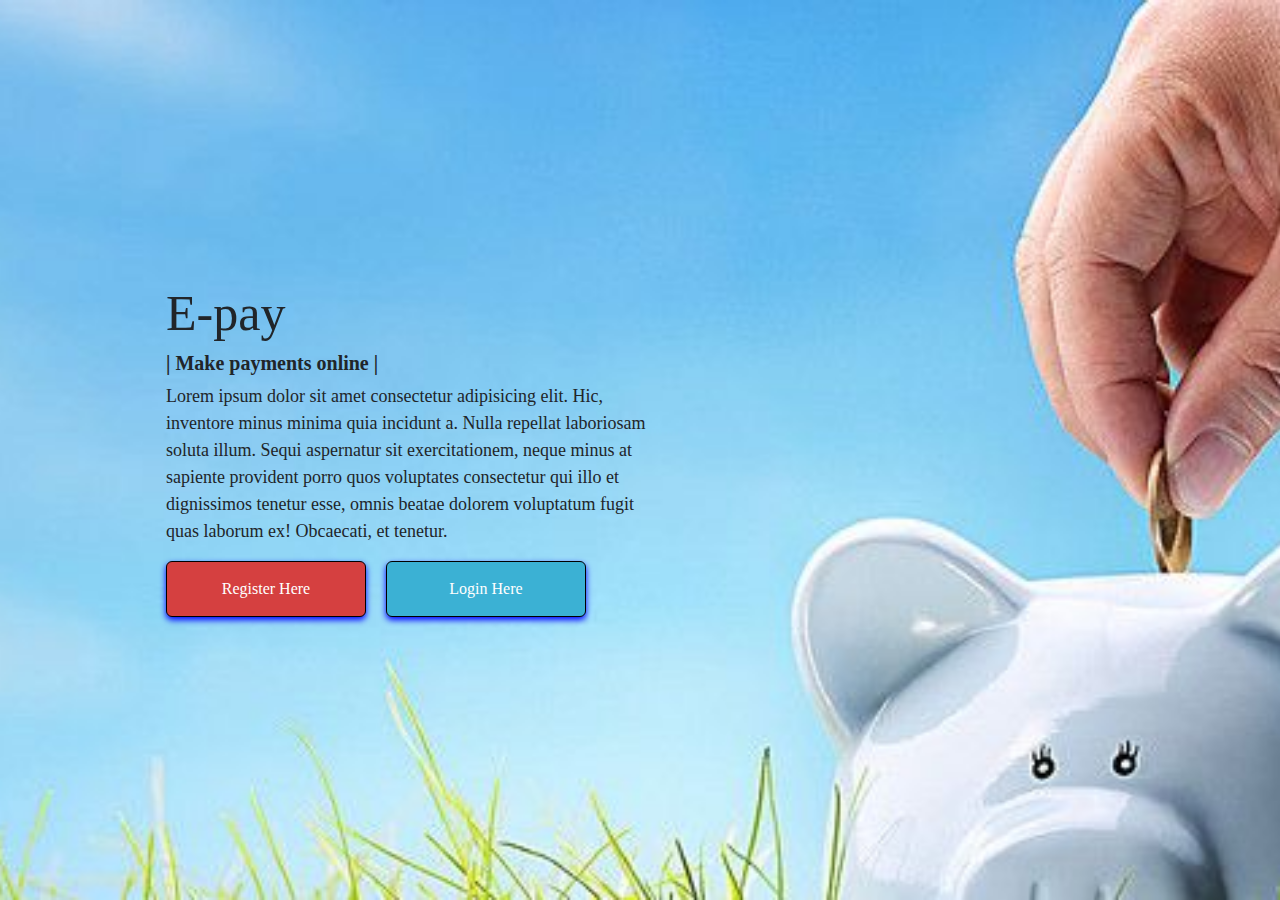
<file: index.html>
<!DOCTYPE html>
<html lang="en">
<head>
    <meta charset="UTF-8">
    <meta name="viewport" content="width=device-width, initial-scale=1.0">
    <link rel="stylesheet" href="CSS/Bootstrap/bootstrap.css">
    <link rel="stylesheet" href="CSS/Fontawesome/all.css">
    <link rel="stylesheet" href="CSS/default.css">
    <title>Home</title>
</head>
<body class="d-flex align-items-center">

    <!-- Card(Sample Text) -->
    <div id="Sample-text-margin" class="card col-5">
        <!-- Card body -->
            <div class="card-body">
                <!-- Card Header -->
                <h1>E-pay</h1>
                <!-- End of Card Header -->
                
                <!-- Card title -->
                <h5 class="card-title">
                   <b>| Make payments online |</b>
                </h5>
                <!-- End of Card title -->

                <!-- Card text -->
                <p class="card-text">
                    Lorem ipsum dolor sit amet consectetur adipisicing elit. Hic, inventore minus minima quia incidunt
                     a. Nulla repellat laboriosam soluta illum. Sequi aspernatur sit exercitationem, neque minus at 
                     sapiente provident porro quos voluptates consectetur qui illo et dignissimos tenetur esse, omnis 
                     beatae dolorem voluptatum fugit quas laborum ex! Obcaecati, et tenetur.
                </p>
                <!-- Card text -->

                <!-- Button Wrapper -->
                <div class="button-wrapper d-flex align-items-center">
                    <a href="register.html" class="btn btn-md register" role="button">Register Here</a>
                    <a href="login.html" class="btn btn-md login" role="button">Login Here</a>
                </div>
                <!-- Button Wrapper -->
            </div>
        <!-- End of Card body -->
    </div>
    <!-- End of Card(Sample Text) -->
    
</body>
</html>
</file>
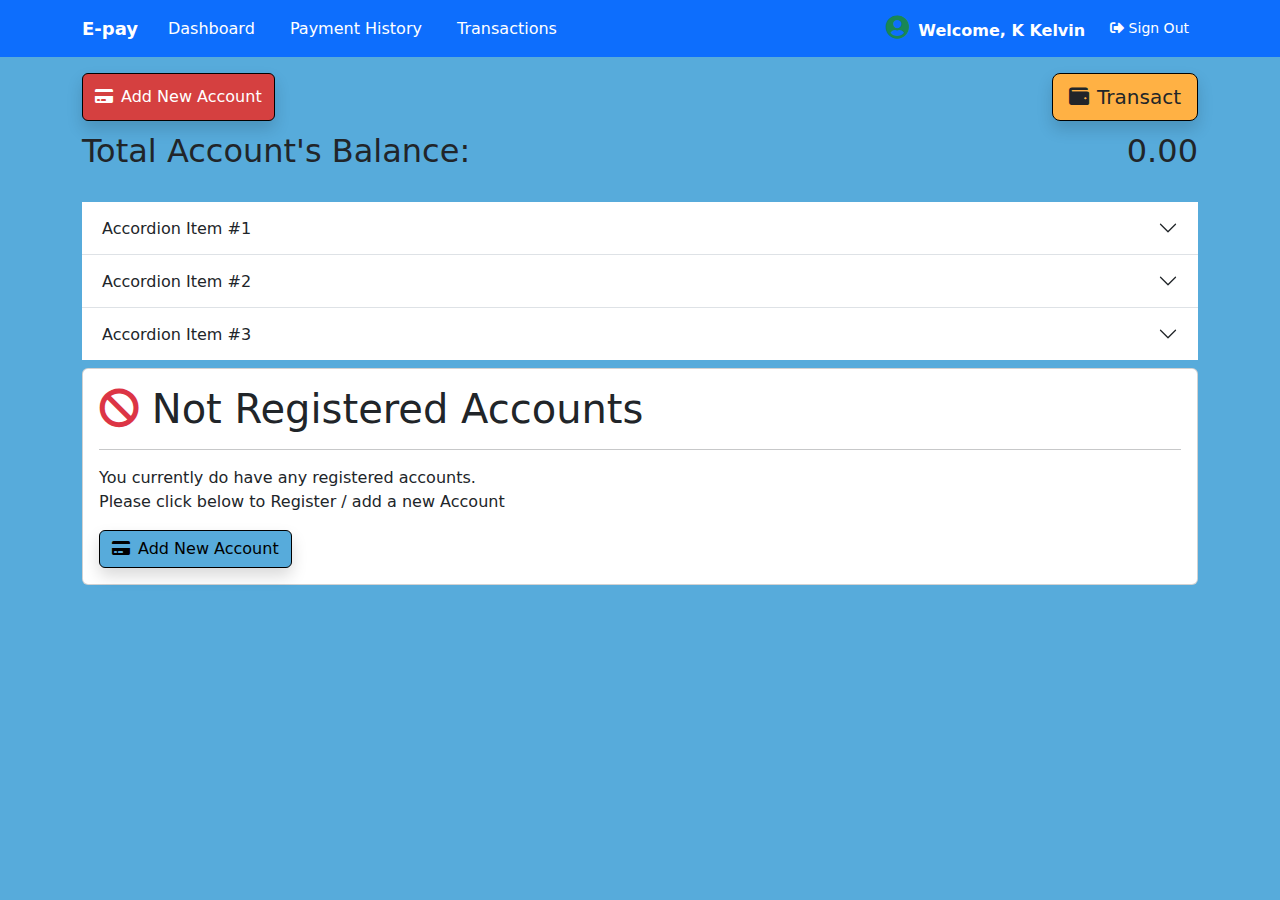
<file: dashboard.html>
<!DOCTYPE html>
<html lang="en">

<head>
  <meta charset="UTF-8">
  <meta name="viewport" content="width=device-width, initial-scale=1.0">
  <link rel="stylesheet" href="CSS/Bootstrap/bootstrap.css">
  <link rel="stylesheet" href="Components/accordion.md">
  <!-- <link rel="stylesheet" href="CSS/Fontawesome/all.css"> -->
  <link rel="stylesheet" href="https://use.fontawesome.com/releases/v5.8.1/css/all.css">
  <link rel="stylesheet" href="CSS/main.css">
  <script src="JS/bootstrap.bundle.js"></script>
  <title>Dashboard</title>
</head>

<body>
  <!-- Main Page Header -->
  <header class="main-page-header mb-3 bg-primary ">

    <!-- Container -->
    <div class="container d-flex align-items-center">

      <!-- Company Name -->
      <div class="company-name">
        E-pay
      </div>
      <!-- End of Company Name -->

      <!-- Navigation -->
      <nav class="navigation">
        <li><a href="">Dashboard</a></li>
        <li><a href="">Payment History</a></li>
        <li><a href="">Transactions</a></li>
      </nav>
      <!-- End of Navigation -->

      <!-- Display Name -->
      <div class="display-name ms-auto text-white">
        <i class="fas fa-user-circle text-success me-1"></i> Welcome, <span>K Kelvin</span>
      </div>
      <!-- End of Display Name -->

      <!-- Logout Button -->
      <a href="" class="btn btn-sm text-white ms-3">
        <i class="fas fa-sign-out-alt"></i> Sign Out
      </a>
      <!-- End of Logout Button -->

    </div>
    <!-- End of Container -->

  </header>
  <!-- End of Main Page Header -->

  <!-- Start offcanvas Transact -->
  <div class="offcanvas offcanvas-start" tabindex="-1" id="offcanvasExample" aria-labelledby="offcanvasExampleLabel">
    <div class="offcanvas-header mt-3">
      <h5 class="offcanvas-title" id="offcanvasExampleLabel">Transact</h5>
      <button type="button" class="btn-close" data-bs-dismiss="offcanvas" aria-label="Close"></button>
    </div>

    <!-- Transact Body -->
    <div class="offcanvas-body sha">

      <small class="card-text ms-4 text-white">
        Choose an option below to perform a transaction: 
      </small>

      <!-- Transactions type drop down list  -->
      <select name="transact-type" class="form-control mt-1" id="transact-type">
        <option value="">-- Select Transaction Type --</option>
        <option value="payment">Payment</option>
        <option value="transfer">Transfer</option>
        <option value="deposit">Deposit</option>
        <option value="withdraw">Withdraw</option>    
      </select>
      <!-- End of Transactions type drop down list -->

      <!-- Card Transfer -->
      <div class="card mt-2 transfer-card" style="display: none;">
        <!-- Card Body -->
        <div class="card-body">

          <!-- Form Group -->
          <div class="form-group mb-2">
            <label for="">Select Transfer Account</label>

            <!-- Select Account Option -->
            <select name="account_id" class="form-control" id="">
              <option value="">-- Select Account --</option>    
            </select>
            <!-- End of Select Account Option -->
          </div>
          <!-- End of Form Group -->

          <!-- Form Group -->
          <div class="form-group mb-2">
            <label for="">Select Receiving Account</label>

            <!-- Select Account Option -->
            <select name="account_id" class="form-control" id="">
              <option value="">-- Select Account --</option>    
            </select>
            <!-- End of Select Account Option -->
          </div>
          <!-- End of Form Group -->

          <!-- Form Group -->
          <div class="form-group mb-2">
            <label for="">Enter Payment Amount</label>
            <input type="text" name="payment_amount" class="form-control" placeholder="Enter Payment Amount">
          </div>
          <!-- End of Form Group -->

          <!-- Form Group -->
          <div class="form-group mb-2">
            <button id="" class="btn btn-md transact-btn">Transfer</button>
          </div>
          <!-- End of Form Group -->

        </div>
        <!-- End of Card Body -->
      </div>
      <!-- End of Card Transfer -->

      <!-- Transfer Payment -->
      <div class="card mt-2 payment-card" style="display: none;">
        <!-- Card Body -->
        <div class="card-body">

          <!-- Form Group -->
          <div class="form-group mb-2">
            <label for="">Account Holder Name</label>
            <input type="text" name="account_name" class="form-control" placeholder="Enter the Account Holder Name">
          </div>
          <!-- End of Form Group -->

          <!-- Form Group -->
          <div class="form-group mb-2">
            <label for="">Account Holder Number</label>
            <input type="text" name="account_number" class="form-control" placeholder="Enter the Account Holder No.">
          </div>
          <!-- End of Form Group -->

          <!-- Form Group -->
          <div class="form-group mb-2">
            <label for="">Select Account</label>

            <!-- Select Account Option -->
            <select name="account_id" class="form-control" id="">
              <option value="">-- Select Account --</option>    
            </select>
            <!-- End of Select Account Option -->
          </div>
          <!-- End of Form Group -->

          <!-- Form Group -->
          <div class="form-group mb-2">
            <label for="">Reference</label>
            <input type="text" name="reference" class="form-control" placeholder="Enter Reference">
          </div>
          <!-- End of Form Group -->

          <!-- Form Group -->
          <div class="form-group mb-2">
            <label for="">Enter Transfer Amount</label>
            <input type="text" name="transfer_amount" class="form-control" placeholder="Enter Transfer Amount">
          </div>
          <!-- End of Form Group -->

          <!-- Form Group -->
          <div class="form-group mb-2">
            <button id="" class="btn btn-md transact-btn">Pay</button>
          </div>
          <!-- End of Form Group -->

        </div>
        <!-- End of Card Body -->
      </div>
      <!-- End of Card payment -->

      <!-- Card Deposit -->
      <div class="card mt-2 deposit-card" style="display: none;">
        <!-- Card Body -->
        <div class="card-body">

          <div class="deposit-form">
            
            <!-- Form Group -->
            <div class="form-group mb-2">
              <label for="">Enter Deposit Amount</label>
              <input type="text" name="deposit_amount" class="form-control" placeholder="Enter Deposit Amount">
            </div>
            <!-- End of Form Group -->

            <!-- Form Group -->
            <div class="form-group mb-2">
              <label for="">Select Receiving Account</label>

              <!-- Select Account Option -->
              <select name="account_id" class="form-control" id="">
                <option value="">-- Select Account --</option>    
              </select>
              <!-- End of Select Account Option -->
              
            </div>
            <!-- End of Form Group -->

            <!-- Form Group -->
            <div class="form-group mb-2">
              <button id="" class="btn btn-md transact-btn">Deposit</button>
            </div>
            <!-- End of Form Group -->
            
          </div>

        </div>
        <!-- End of Card Body -->
      </div>
      <!-- End of Card Deposit -->

      <!-- Card Withdraw -->
      <div class="card mt-2 withdrawal-card" style="display: none;">
        <!-- Card Body -->
        <div class="card-body">

          <div class="Withdraw-form">
            
            <!-- Form Group -->
            <div class="form-group mb-2">
              <label for="">Enter Withdrawal Amount</label>
              <input type="text" name="withdrawal_amount" class="form-control" placeholder="Enter Withdrawal Amount">
            </div>
            <!-- End of Form Group -->

            <!-- Form Group -->
            <div class="form-group mb-2">
              <label for="">Select Account</label>

              <!-- Select Account Option -->
              <select name="account_id" class="form-control" id="">
                <option value="">-- Select Account --</option>    
              </select>
              <!-- End of Select Account Option -->
              
            </div>
            <!-- End of Form Group -->

            <!-- Form Group -->
            <div class="form-group mb-2">
              <button id="" class="btn btn-md transact-btn">Withdraw</button>
            </div>
            <!-- End of Form Group -->
            
          </div>

        </div>
        <!-- End of Card Body -->
      </div>
      <!-- End of Card Withdraw -->

    </div>
    <!-- End of Transact Body -->

  </div>
  <!-- End of Start offcanvas Transact -->

  <!-- Right Side offcanvas Accounts form -->
  <div class="offcanvas offcanvas-end" tabindex="-1" id="offcanvasRight" aria-labelledby="offcanvasRightLabel">
    <div class="offcanvas-header mt-3">
      <h5 id="offcanvasRightLabel"><br>Create / Add an Account</h5>
      <button type="button" class="btn-close text-reset" data-bs-dismiss="offcanvas" aria-label="Close"></button>
    </div>

    <div class="offcanvas-body">
      <!-- Accounts Form -->
      <div class="card">
        <!-- Card Body -->
        <div class="card-body">
          <form action="" class="add-account-form">
          
            <!-- Form Group -->
            <div class="form-group mb-2">
              <label for="">Enter Account Name: </label>
              <input type="text" name="account_name" class="form-control" placeholder="Enter Account Name">
            </div>
            <!-- End of Form Group -->
  
            <!-- Form Group -->
            <div class="form-group mb-2">
              <label for="">Choose Account Type:</label>
              <select name="account_type" class="form-control" id="">
                <option value="">-- Select Account Type --</option>
                <option value="current">Current</option>
                <option value="savings">Savings</option>
              </select>
            </div>
            <!-- End of Form Group --> 

            <!-- Form Group -->
            <div class="form-group my-2">
              <button id="" class="btn btn-md transact-btn">Add Account</button>
            </div>
            <!-- End of Form Group -->
  
          </form>
        </div>
        <!-- End of Card Body -->
      </div>
      <!-- End of Accounts Form -->
    </div>

  </div>
  <!-- End of Right Side offcanvas Accounts form -->

  <!-- Container -->
  <div class="container d-flex">

    <button id="add-acc-btn" class="btn shadow" type="button" data-bs-toggle="offcanvas" data-bs-target="#offcanvasRight"aria-controls="offcanvasRight">
      <i class="fas fa-credit-card me-2" aria-hidden="true"></i>Add New Account
    </button>

    <button id="transact-btn" class="btn btn-lg ms-auto shadow" type="button" data-bs-toggle="offcanvas"
      data-bs-target="#offcanvasExample" aria-controls="offcanvasExample">
      <i class="fas fa-wallet me-2"></i>Transact
    </button>

  </div>
  <!-- End of Container -->

  <div class="container d-flex py-2">
    <h2 class="me-auto">Total Account's Balance: </h2>
    <h2 class="ms-auto">0.00</h2>
  </div>

  <!-- Accordion container -->
  <div class="container mt-3">

    <div class="accordion accordion-flush" id="accordionFlushExample">
      <div class="accordion-item">
        <h2 class="accordion-header">
          <button class="accordion-button collapsed" type="button" data-bs-toggle="collapse" data-bs-target="#flush-collapseOne" aria-expanded="false" aria-controls="flush-collapseOne">
            Accordion Item #1
          </button>
        </h2>
        <div id="flush-collapseOne" class="accordion-collapse collapse" data-bs-parent="#accordionFlushExample">
          <div class="accordion-body">Placeholder content for this accordion, which is intended to demonstrate the <code>.accordion-flush</code> class. This is the first item's accordion body.</div>
        </div>
      </div>
      <div class="accordion-item">
        <h2 class="accordion-header">
          <button class="accordion-button collapsed" type="button" data-bs-toggle="collapse" data-bs-target="#flush-collapseTwo" aria-expanded="false" aria-controls="flush-collapseTwo">
            Accordion Item #2
          </button>
        </h2>
        <div id="flush-collapseTwo" class="accordion-collapse collapse" data-bs-parent="#accordionFlushExample">
          <div class="accordion-body">Placeholder content for this accordion, which is intended to demonstrate the <code>.accordion-flush</code> class. This is the second item's accordion body. Let's imagine this being filled with some actual content.</div>
        </div>
      </div>
      <div class="accordion-item">
        <h2 class="accordion-header">
          <button class="accordion-button collapsed" type="button" data-bs-toggle="collapse" data-bs-target="#flush-collapseThree" aria-expanded="false" aria-controls="flush-collapseThree">
            Accordion Item #3
          </button>
        </h2>
        <div id="flush-collapseThree" class="accordion-collapse collapse" data-bs-parent="#accordionFlushExample">
          <div class="accordion-body">Placeholder content for this accordion, which is intended to demonstrate the <code>.accordion-flush</code> class. This is the third item's accordion body. Nothing more exciting happening here in terms of content, but just filling up the space to make it look, at least at first glance, a bit more representative of how this would look in a real-world application.</div>
        </div>
      </div>
    </div>

  </div>
  <!-- End of Accordion container -->

  <!-- Container: No. of Accounts -->
  <div class="container mt-2">
    <div class="card no-accounts-card">
      <!-- Card Body -->
      <div class="card-body">
        <h1 class="card-title">
          <i class="fas fa-ban text-danger"></i> Not Registered Accounts
        </h1>
        <hr>
        <div class="card-text mb-2">
          You currently do have any registered accounts. <br>
          Please click below to Register / add a new Account
        </div>

        <button id="add-acc-btn" style="background-color: #57abdb; color: black;" class="btn shadow mt-2" type="button" data-bs-toggle="offcanvas" data-bs-target="#offcanvasRight"aria-controls="offcanvasRight">
          <i class="fas fa-credit-card me-2" aria-hidden="true"></i>Add New Account
        </button>
      </div>
      <!-- End of Card Body -->
    </div>
  </div>
  <!-- End of Container: No. of Accounts -->

  <script src="JS/main.js"></script>
</body>

</html>
</file>
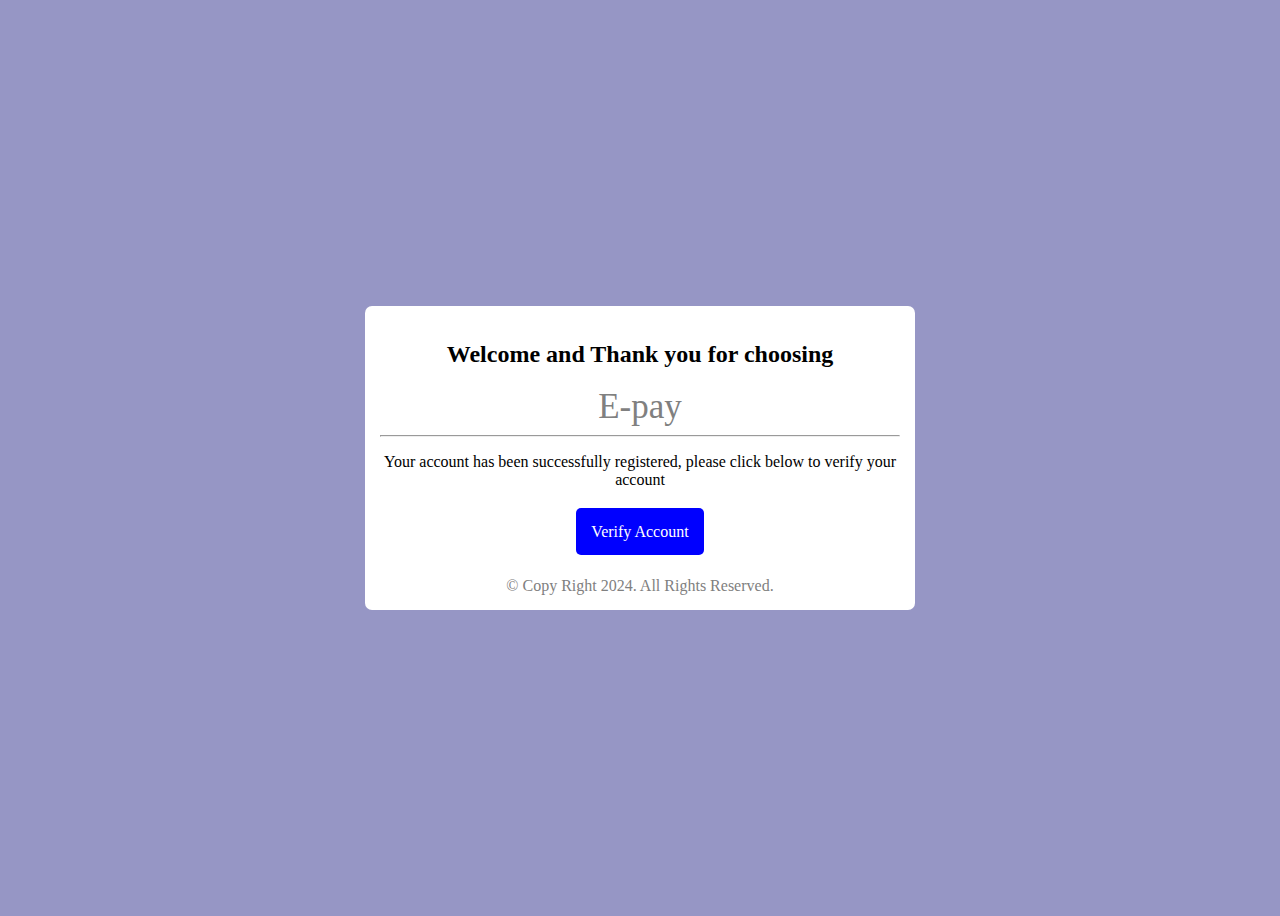
<file: email.html>
<!DOCTYPE html>
<html lang='en'>
<head>
    <meta charset='UTF-8'>
    <meta name='viewport' content='width=device-width, initial-scale=1.0'>
    <title>Email Verification</title>
    <!-- <link rel='stylesheet' href='CSS/email.css'> -->
    <style>
        *{
            box-sizing: border-box;
            font-family: comfortaa;
        }
        
        /* Main body styling*/
        
        body{
            height: 100vh;
            background-color: rgb(150, 150, 197);
            display: flex;
            align-items: center;
            justify-content: center;
        }
        
        /* wrapper */
        
        .wrapper{
            width: 550px;
            height: auto;
            padding: 15px;
            background-color: white;
            border-radius: 7px;
        }
        
        
        /* Email msg Header */
        .email-msg-header{
            text-align: center;
        }
        
        /* Company Name */
        .company-name{
            width: 100%;
            font-size: 35px;
            color: grey;
            text-align: center;
        }
        
        .welcome-text{
            text-align: center;
        }
        
        .verify-account-btn{
            padding: 15px;
            background-color: blue;
            text-decoration: none;
            color: white;
            border-radius: 5px;
        }
        
        .copy-right{
            text-align: center;
            color: grey;
        }
    </style>
</head>
<body>
    
    <!-- Wrapper -->
    <div class='wrapper'>
        <!-- Email msg header -->
        <h2 class='email-msg-header'>
            Welcome and Thank you for choosing
        </h2>
        <!-- End of Email msg header -->

        <!-- Company Name -->
        <div class="company-name">E-pay</div>
        <!-- End of Company Name -->
        <hr>

        <p class="welcome-text">
            Your account has been successfully registered, please click below to verify your account
        </p>
        <br>

        <center><a href="" class="verify-account-btn" role="button">Verify Account</a></center>
        <br>
        <br>

        <div class="copy-right">
            &copy; Copy Right 2024. All Rights Reserved.
        </div>
    </div>
    <!-- End of Wrapper -->


</body>
</html>
</file>
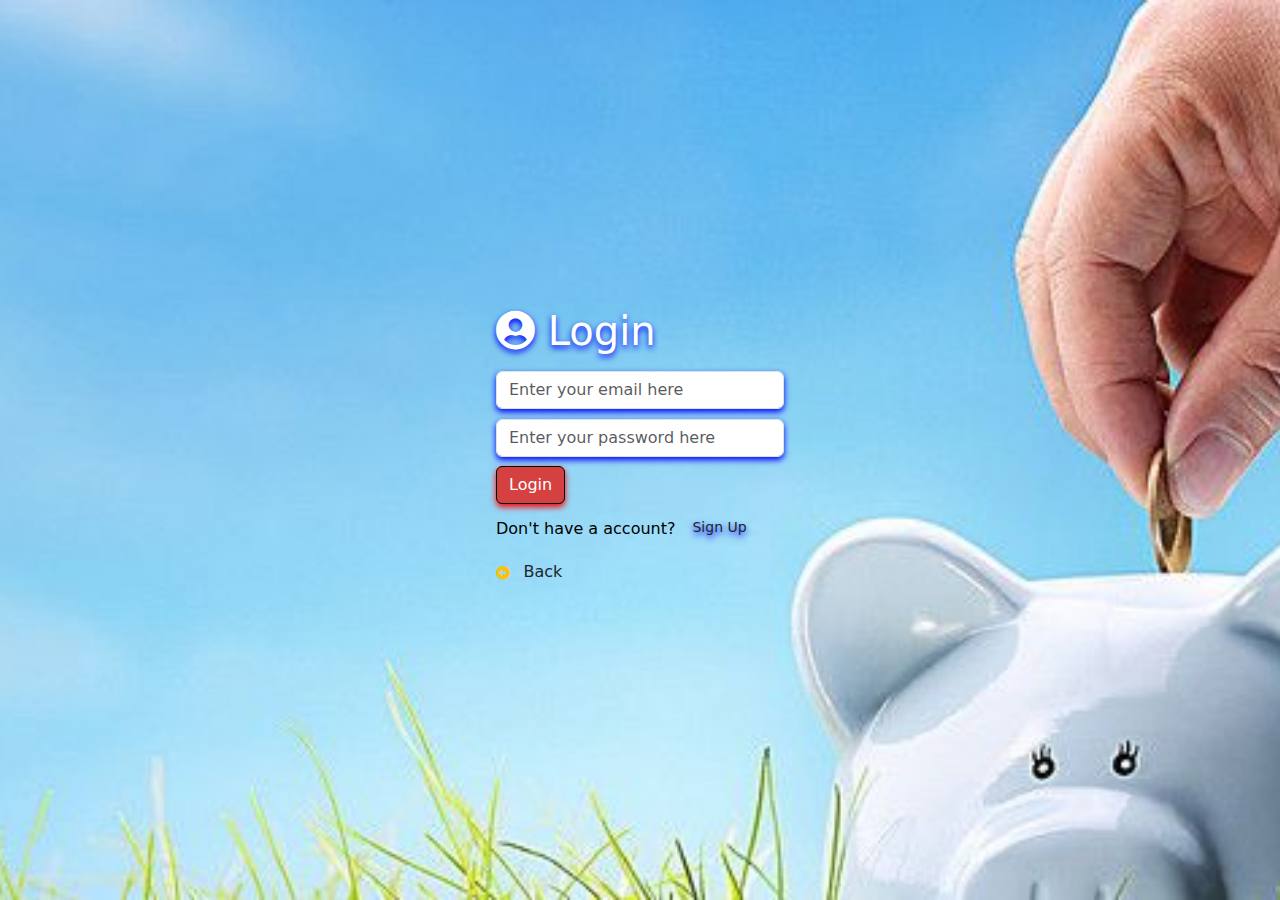
<file: login.html>
<!DOCTYPE html>
<html lang="en">
<head>
    <meta charset="UTF-8">
    <meta name="viewport" content="width=device-width, initial-scale=1.0">
    <link rel="stylesheet" href="CSS/Bootstrap/bootstrap.css">
    <link rel="stylesheet" href="CSS/Fontawesome/all.css">
    <link rel="stylesheet" href="https://use.fontawesome.com/releases/v5.0.7/css/all.css">
    <link rel="stylesheet" href="CSS/default.css">
    <title>Login Page</title>
</head>
<body class="d-flex align-items-center justify-content-center">

    <!-- Card Login Form -->
    <div class="card login-form-card col-3 bg-transparent border-0">

        <!-- Card Body -->
            <div class="card-body">

                <!-- Form Header -->
                <h1 class="form-header card-title mb-3" style="color: white; text-shadow: 0px 3px 6px blue;">
                    <i class="fas fa-user-circle"></i> Login
                </h1>
                <!-- End of Form Header -->
                
                <!-- Login Form -->
                <form action="" class="login-form">

                    <!-- form-group -->
                    <div class="form-group">
                        <input type="email" name="email" class="form-control" placeholder="Enter your email here" />
                    </div>
                    <!-- End of form-group -->
                        
                    <!-- form-group -->
                    <div class="form-group col">
                        <input type="password" name="password" class="form-control" placeholder="Enter your password here" />
                    </div>
                    <!-- End of form-group -->
                        
                        
                    <!-- form-group -->
                    <div class="form-group">
                        <button class="btn btn-md">Login</button>
                    </div>
                    <!-- End of form-group -->
                    
                </form>
                <!-- End of Login Form-->

                <!-- Card Text -->
                <p class="card-form text-black my-2">
                    Don't have a account?<span class="ms-2" style="color :Blue; text-shadow:  0px 3px 6px blue;; "><a href="register.html" class="btn btn-sm mb-1" style="border-radius: 20px;">Sign Up</a></span></span>
                </p>
                <!-- End of Card Text -->

                <!-- Back Button -->
                <small class="text-warning">
                    <i class="fa fa-arrow-alt-circle-left"></i> 
                </small>

                <a href="index.html" class="btn btn-sm mb-1" style="font-size: medium; ;">Back</a>

                <!-- End of Back Button -->

            </div>
        <!-- End of Card Body -->

    </div>
    <!-- End of Card Login Form -->

</body>
</html>
</file>
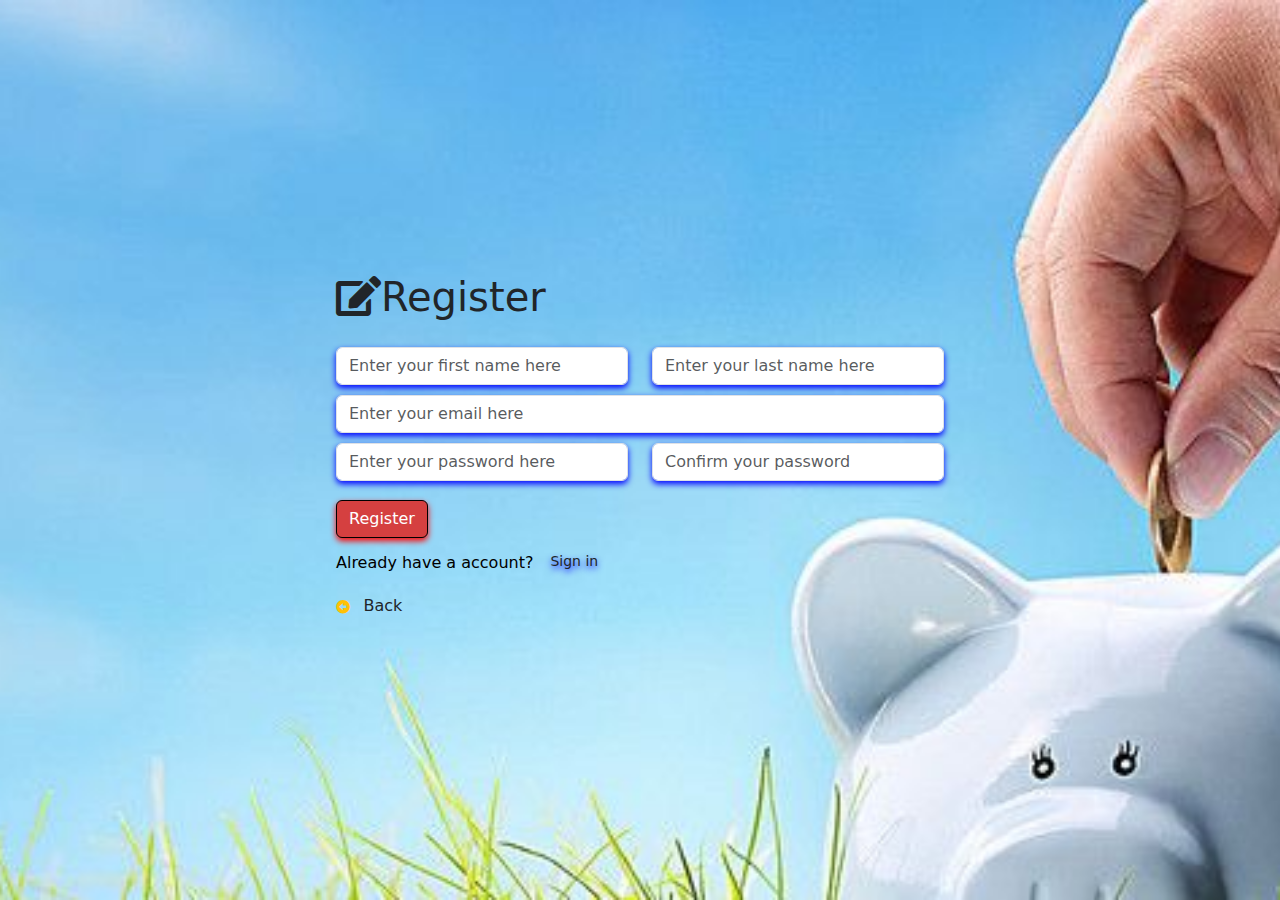
<file: register.html>
<!DOCTYPE html>
<html lang="en">
<head>
    <meta charset="UTF-8">
    <meta name="viewport" content="width=device-width, initial-scale=1.0">
    <link rel="stylesheet" href="CSS/Bootstrap/bootstrap.css">
    <link rel="stylesheet" href="CSS/Fontawesome/all.css">
    <link rel="stylesheet" href="https://use.fontawesome.com/releases/v5.0.7/css/all.css">
    <link rel="stylesheet" href="CSS/default.css">
    <title>Register Page</title>
</head>
<body class="d-flex align-items-center justify-content-center">

    <!-- Card Registration Form -->
    <div class="card registration-form-card col-6 bg-transparent border-0">

        <!-- Card Body -->
            <div class="card-body">

                <!-- Form Header -->
                <h1 class="form-header card-title mb-3">
                    <i class="fas fa-edit"></i>Register
                </h1>
                <!-- End of Form Header -->
                
                <!-- Registration Form -->
                <form action="" class="reg-form">
                    <!-- Row -->
                    <div class="row">
                        
                        <!-- form-group -->
                            <div class="form-group col">
                                <input type="text" name="first_name" class="form-control" placeholder="Enter your first name here"/>
                            </div>
                        <!-- End of form-group -->

                        <!-- form-group -->
                        <div class="form-group col">
                            <input type="text" name="last_name" class="form-control" placeholder="Enter your last name here"/>
                        </div>
                        <!-- End of form-group -->

                        <!-- form-group -->
                        <div class="form-group">
                            <input type="email" name="email" class="form-control" placeholder="Enter your email here"/>
                        </div>
                        <!-- End of form-group -->

                        <!-- form-group -->
                        <div class="form-group col">
                            <input type="password" name="password" class="form-control" placeholder="Enter your password here"/>
                        </div>
                        <!-- End of form-group -->

                        <!-- form-group -->
                        <div class="form-group col">
                            <input type="password" name="confirm_password" class="form-control" placeholder="Confirm your password"/>
                        </div>
                        <!-- End of form-group -->

                        <!-- form-group -->
                        <div class="form-group">
                            <button class="btn btn-md">Register</button>
                        </div>
                        <!-- End of form-group -->
                    </div>
                    <!-- End of Row -->
                </form>
                <!-- End of Registration Form-->

                <!-- Card Text -->
                <p class="card-form text-black my-2">
                    Already have a account?<span class="ms-2" style="color :Blue; text-shadow:  0px 3px 6px blue;; "><a href="login.html" class="btn btn-sm mb-1" style="border-radius: 20px;">Sign in</a></span>
                </p>
                <!-- End of Card Text -->

                <!-- Back Button -->
                <small class="text-warning">
                    <i class="fa fa-arrow-alt-circle-left"></i> 
                </small>

                <a href="index.html" class="btn btn-sm mb-1" style="font-size: medium; ;">Back</a>

                <!-- End of Back Button -->

            </div>
        <!-- End of Card Body -->

    </div>
    <!-- End of Card Registration Form -->

</body>
</html>
</file>
<file: CSS/default.css>
body{
    height: 100vh;
    background-image: url("../Images/mainbg.jpg");
    background-size: cover;
    background-position: center center;
    background-repeat: no-repeat;

}

/* <!-- Card(Sample Text) --> */
#Sample-text-margin{
    margin: 0px 150px;
    font-family: comfortaa;
    background: none;
    border: none;
}

#Sample-text-margin h1{
    font-size: 50px;
}

#Sample-text-margin p{
    font-size: 18px;
}

.button-wrapper a{
    padding: 15px;
    width: 200px;
    color: white;
    box-shadow: 0px 3px 6px blue;
}

.register{
    margin-right: 20px;
    background-color: #d54040;
    border: 1px solid black;
}

.login{
    background-color: #3bb1d4;
    border: 1px solid black;
}

/* Card Registration Form */
.card .form-control{
    margin: 10px 0px 0px;
    box-shadow: 0px 3px 6px blue;
}

.card button{
    background-color: #d54040;
    border: 1px solid black;
    color: white;
    margin-top: 3%;
    box-shadow: 0px 3px 6px red;
}
</file>
<file: CSS/main.css>
*{
    box-sizing: border-box;
}

/* Main Body Styling */
body{
    background-color: #57abdb;
}

.container{
    margin: 3px auto;
}
/* Main Page Header */
.main-page-header{
    padding: 10px 0px;
}

/* Company Name */
.main-page-header .company-name{
    font-weight: 600;
    font-size: 18px;
    color: white;
}

/* Navigation */
.navigation{
    /* border: 1px solid white; */
    margin-left: 15px;
}

.navigation li{
    display: inline-block;
    margin: 0px 15px;
}

.navigation li a{
    color: white;
    text-decoration: none;
}

.display-name{
    font-weight: 600;
}

.modal {
    z-index: 1050; 
  }
  
.modal-backdrop {
    z-index: 1040; 
}

#transact-btn{
    background-color: #FFB144;
    border: 1px solid black;
}

#add-acc-btn{
    background-color: #d54040;
    border: 1px solid black;
    color: white;
}

.fa-user-circle{
    font-size: x-large;
}

.offcanvas-end{
    border-top-left-radius: 70px;
    background-image: linear-gradient(30deg , #0048bd, #44a7fd);
    color: white;
    
}

.offcanvas-start{
    border-top-right-radius: 70px;
    background-image: linear-gradient(30deg , #0048bd, #44a7fd);
    color: white;
}

.transact-btn{
    background-color: #FFB144;
    border: 1px solid black;
}

.payment-card{
    display: none;
}

.transfer-card{
    display: none;
}

.deposit-card{
    display: none;
}

.withdraw-card{
    display: none;
}
</file>
<file: CSS/email.css>
*{
    box-sizing: border-box;
    font-family: comfortaa;
}

/* Main body styling*/

body{
    height: 100vh;
    background-color: rgb(150, 150, 197);
    display: flex;
    align-items: center;
    justify-content: center;
}

/* wrapper */

.wrapper{
    width: 550px;
    height: auto;
    padding: 15px;
    background-color: white;
    border-radius: 7px;
}


/* Email msg Header */
.email-msg-header{
    text-align: center;
}

/* Company Name */
.company-name{
    width: 100%;
    font-size: 35px;
    color: grey;
    text-align: center;
}

.welcome-text{
    text-align: center;
}

.verify-account-btn{
    padding: 15px;
    background-color: blue;
    text-decoration: none;
    color: white;
    border-radius: 5px;
}

.copy-right{
    text-align: center;
    color: grey;
}
</file>
